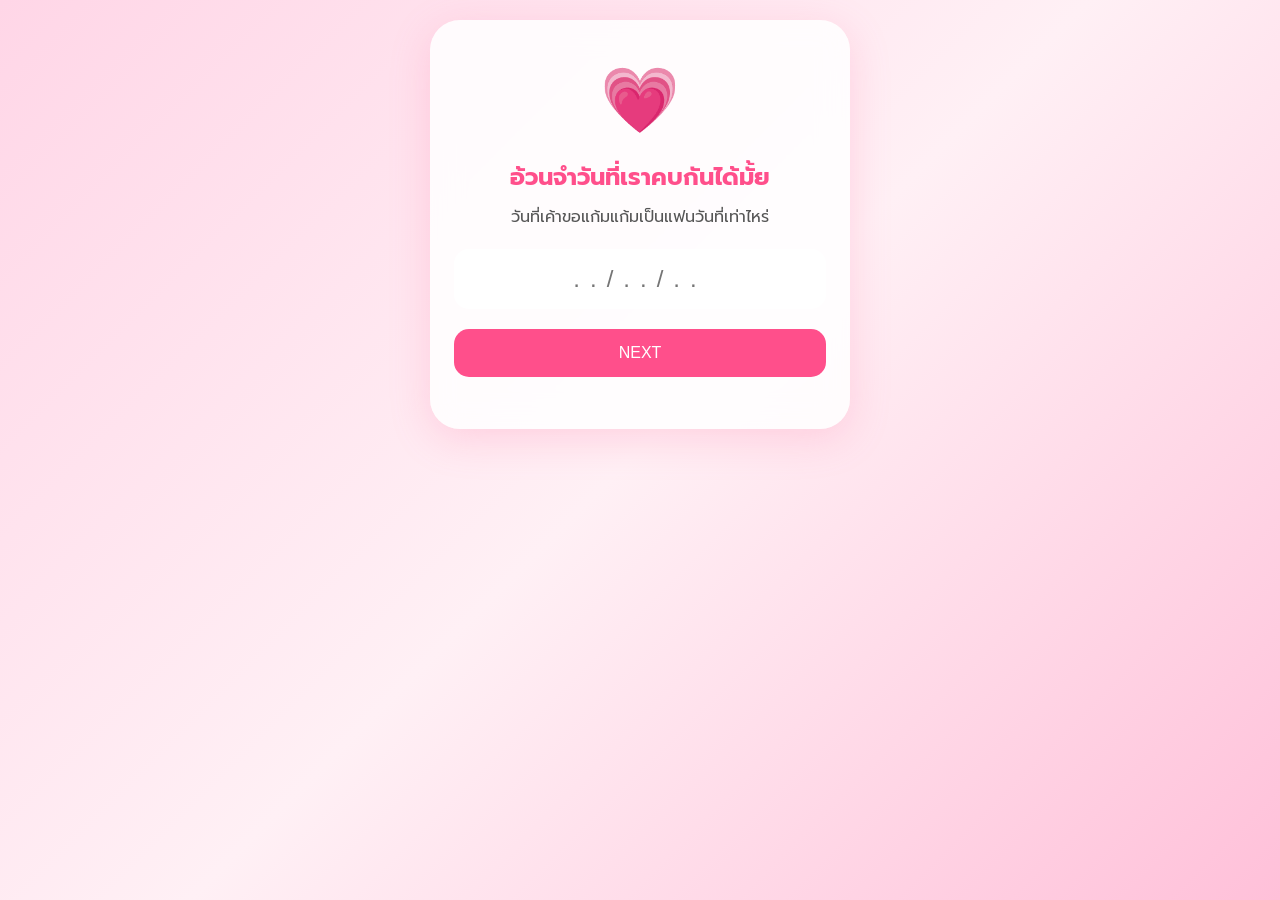
<file: index.html>
<!DOCTYPE html>
<html lang="th">
<head>
  <meta charset="UTF-8">
  <meta name="viewport" content="width=device-width, initial-scale=1.0">

  <title>Gam Gam</title>

  <!-- FONT -->
  <link rel="preconnect" href="https://fonts.googleapis.com">
  <link rel="preconnect" href="https://fonts.gstatic.com" crossorigin>

  <link href="https://fonts.googleapis.com/css2?family=Prompt:wght@300;400;500;600;700&display=swap" rel="stylesheet">

  <link rel="stylesheet" href="style.css">
</head>

<body>

  <div class="container">

    <h1>💗</h1>

    <h2>อ้วนจำวันที่เราคบกันได้มั้ย</h2>

    <p>
      วันที่เค้าขอแก้มแก้มเป็นแฟนวันที่เท่าไหร่
    </p>

    <input
    type="text"
    id="password"
    maxlength="8"
    placeholder="../../.."
    autocomplete="off"
    oninput="formatDate(this)"
    />

    <button onclick="checkPassword()">
      NEXT
    </button>

    <p id="error"></p>

  </div>

  <script src="script.js"></script>

</body>
</html>
</file>
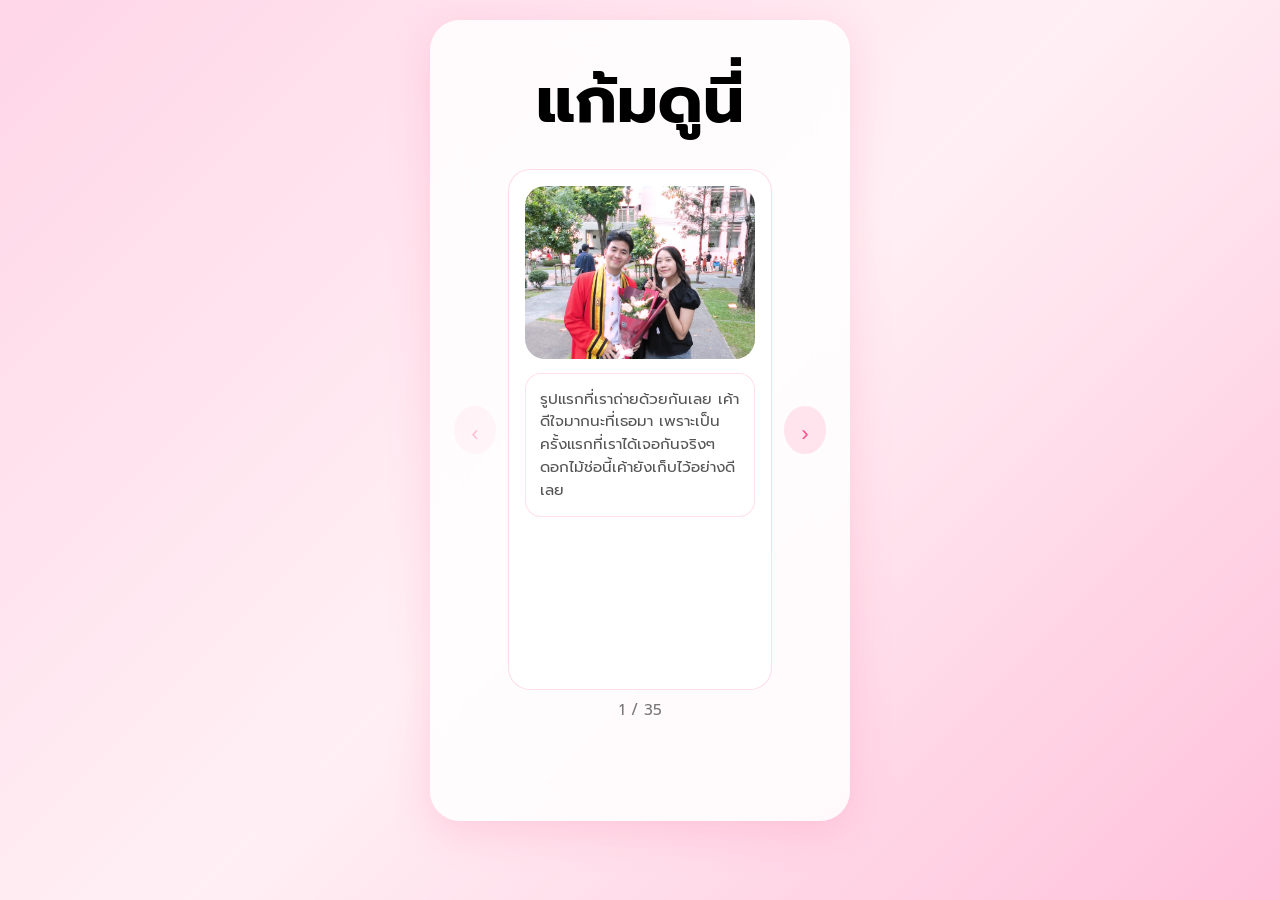
<file: gallery.html>
<!DOCTYPE html>
<html lang="th">
<head>
  <meta charset="UTF-8">
  <meta name="viewport" content="width=device-width, initial-scale=1.0">

  <title>Gallery</title>

  <!-- FONT -->
  <link rel="preconnect" href="https://fonts.googleapis.com">
  <link rel="preconnect" href="https://fonts.gstatic.com" crossorigin>
  <link href="https://fonts.googleapis.com/css2?family=Prompt:wght@300;400;500;600;700&display=swap" rel="stylesheet">

  <link rel="stylesheet" href="style.css">
</head>

<body>

  <div class="container">

    <h1>แก้มดูนี่</h1>

    <div class="slider-wrapper">
      <button id="prevBtn" class="nav-arrow" aria-label="ก่อนหน้า">‹</button>
      <div class="slider">
        <div class="slides"></div>
      </div>
      <button id="nextBtn" class="nav-arrow" aria-label="ถัดไป">›</button>
    </div>

    <div class="slide-info">
      <span id="slide-index">1 / 24</span>
    </div>

    <button id="final-next" class="next-page" onclick="window.location.href='note.html'">
      NEXT
    </button>

  </div>

  <script src="script.js"></script>

</body>
</html>
</file>
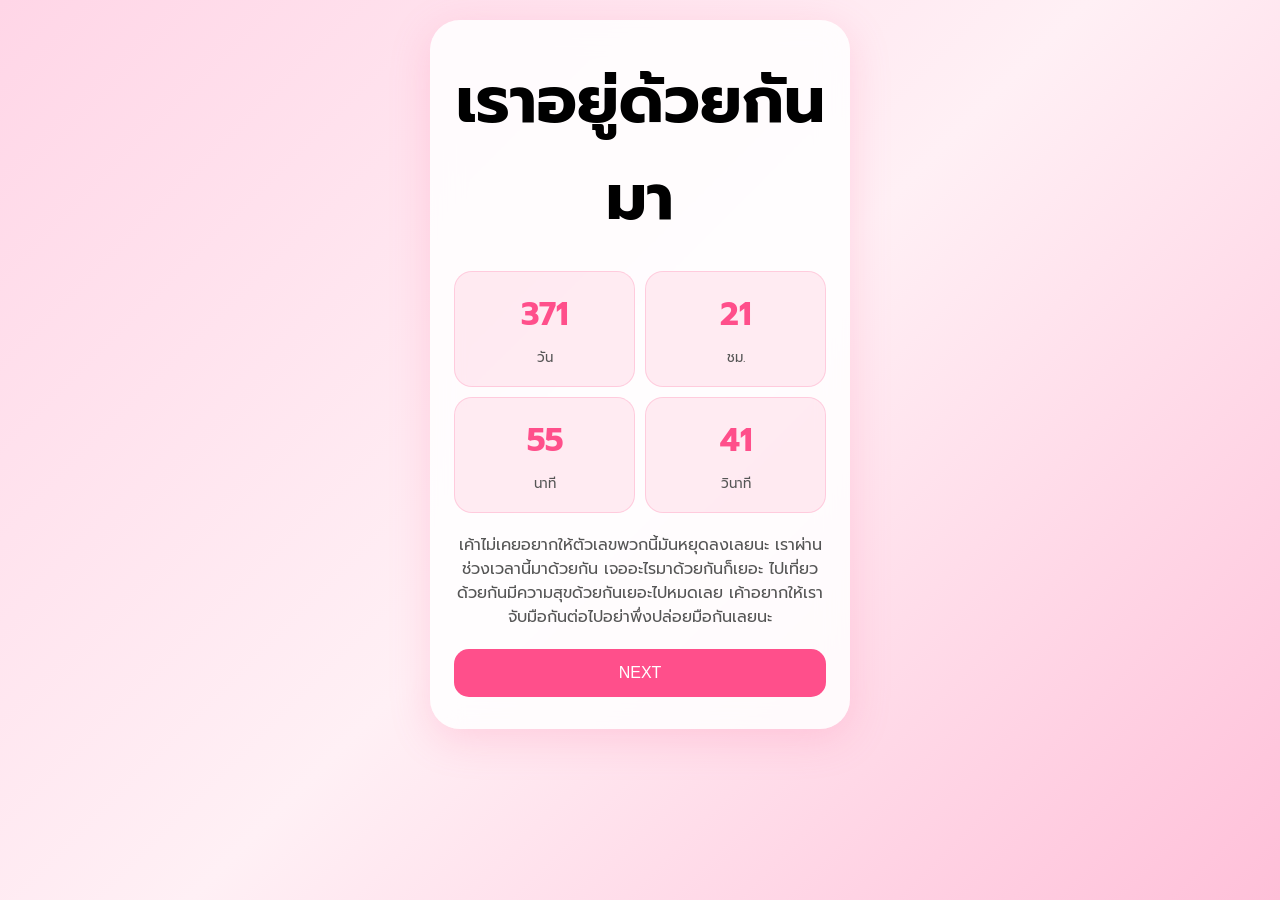
<file: main.html>
<!DOCTYPE html>
<html lang="th">
<head>
  <meta charset="UTF-8">
  <meta name="viewport" content="width=device-width, initial-scale=1.0">

  <title>Together</title>

  <!-- FONT -->
  <link rel="preconnect" href="https://fonts.googleapis.com">
  <link rel="preconnect" href="https://fonts.gstatic.com" crossorigin>
  <link href="https://fonts.googleapis.com/css2?family=Prompt:wght@300;400;500;600;700&display=swap" rel="stylesheet">

  <link rel="stylesheet" href="style.css">
</head>

<body>

  <div class="container">

    <h1>เราอยู่ด้วยกันมา</h1>

    <div class="countdown">
      <div class="count-item">
        <span id="days">0</span>
        <small>วัน</small>
      </div>
      <div class="count-item">
        <span id="hours">0</span>
        <small>ชม.</small>
      </div>
      <div class="count-item">
        <span id="minutes">0</span>
        <small>นาที</small>
      </div>
      <div class="count-item">
        <span id="seconds">0</span>
        <small>วินาที</small>
      </div>
    </div>

    <p id="message">
      เค้าไม่เคยอยากให้ตัวเลขพวกนี้มันหยุดลงเลยนะ เราผ่านช่วงเวลานี้มาด้วยกัน เจออะไรมาด้วยกันก็เยอะ ไปเที่ยวด้วยกันมีความสุขด้วยกันเยอะไปหมดเลย
      เค้าอยากให้เราจับมือกันต่อไปอย่าพึ่งปล่อยมือกันเลยนะ
    </p>

    <button onclick="window.location.href='gallery.html'">
      NEXT
    </button>

  </div>

  <script src="script.js"></script>

</body>
</html>
</file>
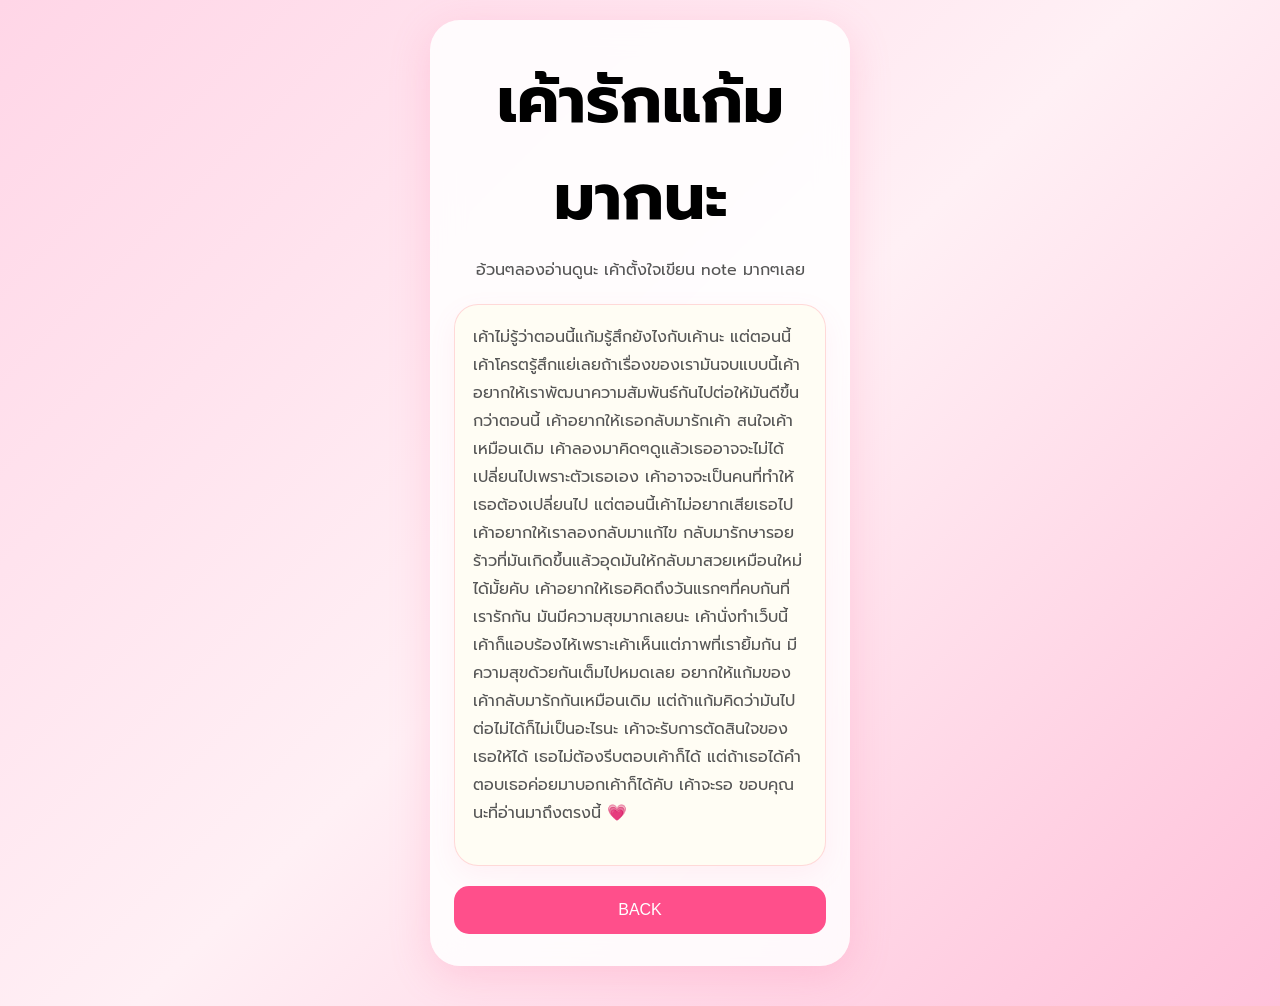
<file: note.html>
<!DOCTYPE html>
<html lang="th">
<head>
  <meta charset="UTF-8">
  <meta name="viewport" content="width=device-width, initial-scale=1.0">

  <title>Message Note</title>

  <!-- FONT -->
  <link rel="preconnect" href="https://fonts.googleapis.com">
  <link rel="preconnect" href="https://fonts.gstatic.com" crossorigin>
  <link href="https://fonts.googleapis.com/css2?family=Prompt:wght@300;400;500;600;700&display=swap" rel="stylesheet">

  <link rel="stylesheet" href="style.css">
</head>

<body>

  <div class="container note-page">

    <h1>เค้ารักแก้มมากนะ</h1>

    <p>
      อ้วนๆลองอ่านดูนะ เค้าตั้งใจเขียน note มากๆเลย
    </p>

    <div class="note-paper">
      <p class="message-text">เค้าไม่รู้ว่าตอนนี้แก้มรู้สึกยังไงกับเค้านะ แต่ตอนนี้เค้าโครตรู้สึกแย่เลยถ้าเรื่องของเรามันจบแบบนี้เค้าอยากให้เราพัฒนาความสัมพันธ์กันไปต่อให้มันดีขึ้นกว่าตอนนี้ เค้าอยากให้เธอกลับมารักเค้า สนใจเค้าเหมือนเดิม เค้าลองมาคิดๆดูแล้วเธออาจจะไม่ได้เปลี่ยนไปเพราะตัวเธอเอง เค้าอาจจะเป็นคนที่ทำให้เธอต้องเปลี่ยนไป แต่ตอนนี้เค้าไม่อยากเสียเธอไป เค้าอยากให้เราลองกลับมาแก้ไข กลับมารักษารอยร้าวที่มันเกิดขึ้นแล้วอุดมันให้กลับมาสวยเหมือนใหม่ได้มั้ยคับ เค้าอยากให้เธอคิดถึงวันแรกๆที่คบกันที่เรารักกัน มันมีความสุขมากเลยนะ เค้านั่งทำเว็บนี้เค้าก็แอบร้องไห้เพราะเค้าเห็นแต่ภาพที่เรายิ้มกัน มีความสุขด้วยกันเต็มไปหมดเลย อยากให้แก้มของเค้ากลับมารักกันเหมือนเดิม แต่ถ้าแก้มคิดว่ามันไปต่อไม่ได้ก็ไม่เป็นอะไรนะ เค้าจะรับการตัดสินใจของเธอให้ได้ เธอไม่ต้องรีบตอบเค้าก็ได้ แต่ถ้าเธอได้คำตอบเธอค่อยมาบอกเค้าก็ได้คับ เค้าจะรอ ขอบคุณนะที่อ่านมาถึงตรงนี้ 💗</p>
    </div>

    <button onclick="window.location.href='main.html'">
    BACK
    </button>

  </div>

  <script src="script.js"></script>

</body>
</html>
</file>
<file: style.css>
*{
  margin:0;
  padding:0;
  box-sizing:border-box;
}

html,
body{
  min-height:100%;
}

body{
  min-height:100vh;
  display:flex;
  justify-content:center;
  align-items:flex-start;
  padding:20px 20px 40px;
  font-family: 'Prompt', sans-serif;
  background:linear-gradient(
    135deg,
    #ffd6e7,
    #fff0f5,
    #ffc0d9
  );
  overflow-x:hidden;
  overflow-y:auto;
}

.container{
  width:min(100%, 420px);
  max-width:100%;
  background:rgba(255,255,255,0.85);
  backdrop-filter:blur(15px);
  padding:32px 24px;
  border-radius:30px;
  text-align:center;
  box-shadow:0 10px 40px rgba(255,105,155,0.22);
  margin:0 auto;
}

h1{
  font-size:4rem;
  margin-bottom:10px;
}

h2{
  color:#ff4f8b;
  margin-bottom:10px;
}

p{
  color:#555;
  margin-bottom:20px;
}

input{
  width:100%;

  padding:16px;

  border:none;
  border-radius:15px;

  outline:none;

  text-align:center;

  font-size:1.5rem;
  letter-spacing:10px;

  margin-bottom:20px;
}

button{
  width:100%;
  padding:15px;
  border:none;
  border-radius:15px;
  background:#ff4f8b;
  color:white;
  font-size:1rem;
  cursor:pointer;
  transition:0.3s;
  min-height:48px;
}

button:hover{
  background:#ff2f74;
  transform:scale(1.03);
}

.countdown{
  display:flex;
  justify-content:space-between;
  gap:10px;
  margin:25px 0 20px;
  flex-wrap:wrap;
}

.count-item{
  flex:1 1 45%;
  min-width:100px;
  background:rgba(255,79,139,0.1);
  border:1px solid rgba(255,79,139,0.2);
  border-radius:18px;
  padding:18px 12px;
}

.count-item span{
  display:block;
  font-size:2rem;
  font-weight:700;
  color:#ff4f8b;
}

.count-item small{
  display:block;
  margin-top:8px;
  color:#555;
}

.slider-wrapper{
  display:flex;
  align-items:center;
  justify-content:space-between;
  gap:12px;
  margin:20px 0 8px;
}

.slider{
  flex:1;
  overflow:hidden;
  border-radius:22px;
  border:1px solid rgba(255,79,139,0.2);
  background:rgba(255,255,255,0.9);
}

.slides{
  display:flex;
  transition:transform 0.4s ease;
}

.slide{
  min-width:100%;
  padding:16px;
  display:flex;
  flex-direction:column;
  align-items:center;
  gap:14px;
}

.slide img{
  width:100%;
  max-height:320px;
  object-fit:cover;
  border-radius:20px;
}

.slide-caption{
  width:100%;
  text-align:left;
  color:#555;
  background:rgba(255,255,255,0.85);
  border:1px solid rgba(255,79,139,0.18);
  border-radius:16px;
  padding:14px;
  font-size:0.95rem;
  line-height:1.5;
}

.slide-info{
  margin-bottom:18px;
  color:#777;
  font-size:0.95rem;
}

.nav-arrow{
  width:42px;
  height:42px;
  border:none;
  border-radius:50%;
  background:rgba(255,79,139,0.15);
  color:#ff4f8b;
  font-size:1.4rem;
  cursor:pointer;
  transition:0.2s;
}

.nav-arrow:disabled{
  opacity:0.35;
  cursor:default;
}

.nav-arrow:hover:not(:disabled){
  background:rgba(255,79,139,0.28);
}

.next-page{
  width:100%;
  padding:16px;
  border:none;
  border-radius:16px;
  background:#ff4f8b;
  color:white;
  font-size:1rem;
  cursor:pointer;
  opacity:0;
  transform:translateY(10px);
  transition:0.3s ease;
  pointer-events:none;
}

.next-page.show{
  opacity:1;
  transform:translateY(0);
  pointer-events:auto;
}

.note-page p {
  margin-bottom:20px;
  color:#555;
  line-height:1.75;
}

.note-input-panel,
.note-paper {
  background:#fff;
  border:1px solid rgba(255,149,163,0.35);
  border-radius:24px;
  padding:18px;
  margin-bottom:20px;
  box-shadow: 0 10px 28px rgba(255,105,155,0.08);
}

.note-input-panel {
  background: linear-gradient(180deg, #fff5fb 0%, #ffe3f1 100%);
  border:1px solid rgba(255,105,155,0.3);
}

.note-input-panel h2,
.note-paper h2 {
  margin-bottom:14px;
  color:#ff4f8b;
  font-size:1.3rem;
}

.note-input-panel textarea {
  width:100%;
  min-height:160px;
  border:none;
  resize:vertical;
  padding:16px;
  border-radius:18px;
  background:#fff;
  font-family: 'Prompt', sans-serif;
  font-size:1rem;
  line-height:1.7;
  color:#333;
  outline:none;
  box-shadow: inset 0 2px 6px rgba(0,0,0,0.05);
}

.note-input-panel textarea::placeholder {
  color:#b3698a;
}

.note-input-desc {
  color:#7b516b;
  margin-bottom:14px;
  font-size:0.95rem;
  line-height:1.55;
}

.note-list {
  display:flex;
  flex-direction:column;
  gap:16px;
}

.note-card {
  text-align:left;
  background:rgba(255,255,255,0.92);
  border:1px solid rgba(255,149,163,0.25);
  border-radius:18px;
  padding:18px;
  box-shadow: inset 0 2px 10px rgba(255,105,155,0.04);
}

.note-card time {
  display:block;
  margin-bottom:10px;
  color:#b14f7d;
  font-size:0.9rem;
}

.note-card p {
  color:#333;
  line-height:1.7;
  white-space:pre-wrap;
}

.message-text {
  color:#3f2a3b;
  text-align:left;
  white-space:pre-wrap;
  line-height:1.8;
  font-size:1rem;
}

.no-notes {
  color:#8a6980;
  font-style:italic;
}

.note-paper {
  background:#fffdf4;
  border:1px solid rgba(255,149,163,0.35);
}

.note-actions {
  display:flex;
  justify-content:flex-end;
  margin-top:16px;
}

.note-actions button {
  width:auto;
  padding:12px 18px;
  background:#ff4f8b;
  color:white;
  border:none;
  border-radius:14px;
  cursor:pointer;
  transition:0.2s;
}

.note-actions button:hover {
  background:#ff2f74;
}

.note-list-wrapper {
  display:grid;
  gap:12px;
  margin-bottom:22px;
}

.note-list-wrapper h2 {
  text-align:left;
  font-size:1.2rem;
  color:#ff4f8b;
  margin-bottom:0;
}

.note-list {
  display:grid;
  gap:12px;
}

.note-card {
  width:100%;
  background:#fff;
  border:1px solid rgba(255,79,139,0.16);
  border-radius:20px;
  padding:18px;
  text-align:left;
  box-shadow:0 10px 22px rgba(255,105,155,0.08);
}

.note-card time {
  display:block;
  margin-bottom:10px;
  color:#aa6c8a;
  font-size:0.9rem;
}

.note-card p {
  color:#444;
  line-height:1.7;
  white-space:pre-wrap;
}

.no-notes {
  color:#777;
  margin-top:10px;
}

.note-card button {
  margin-top:12px;
  padding:10px 14px;
  font-size:0.9rem;
  background:rgba(255,79,139,0.1);
  color:#c03f70;
  border:none;
  border-radius:12px;
  cursor:pointer;
}

.note-card button:hover {
  background:rgba(255,79,139,0.18);
}

@media (max-width: 480px) {
  body{
    padding:12px;
  }

  .container{
    padding:24px 18px;
    border-radius:22px;
  }

  h1{
    font-size:3rem;
  }

  .count-item{
    min-width:90px;
    padding:16px 10px;
  }

  .slider-wrapper{
    gap:8px;
  }

  .slide{
    padding:12px;
  }

  .slide-caption{
    font-size:0.9rem;
    padding:12px;
  }

  .nav-arrow{
    width:38px;
    height:38px;
    font-size:1.2rem;
  }

  .slide-info{
    font-size:0.9rem;
  }
}

#error{
  margin-top:15px;
  color:red;
  font-weight:bold;
}
</file>
